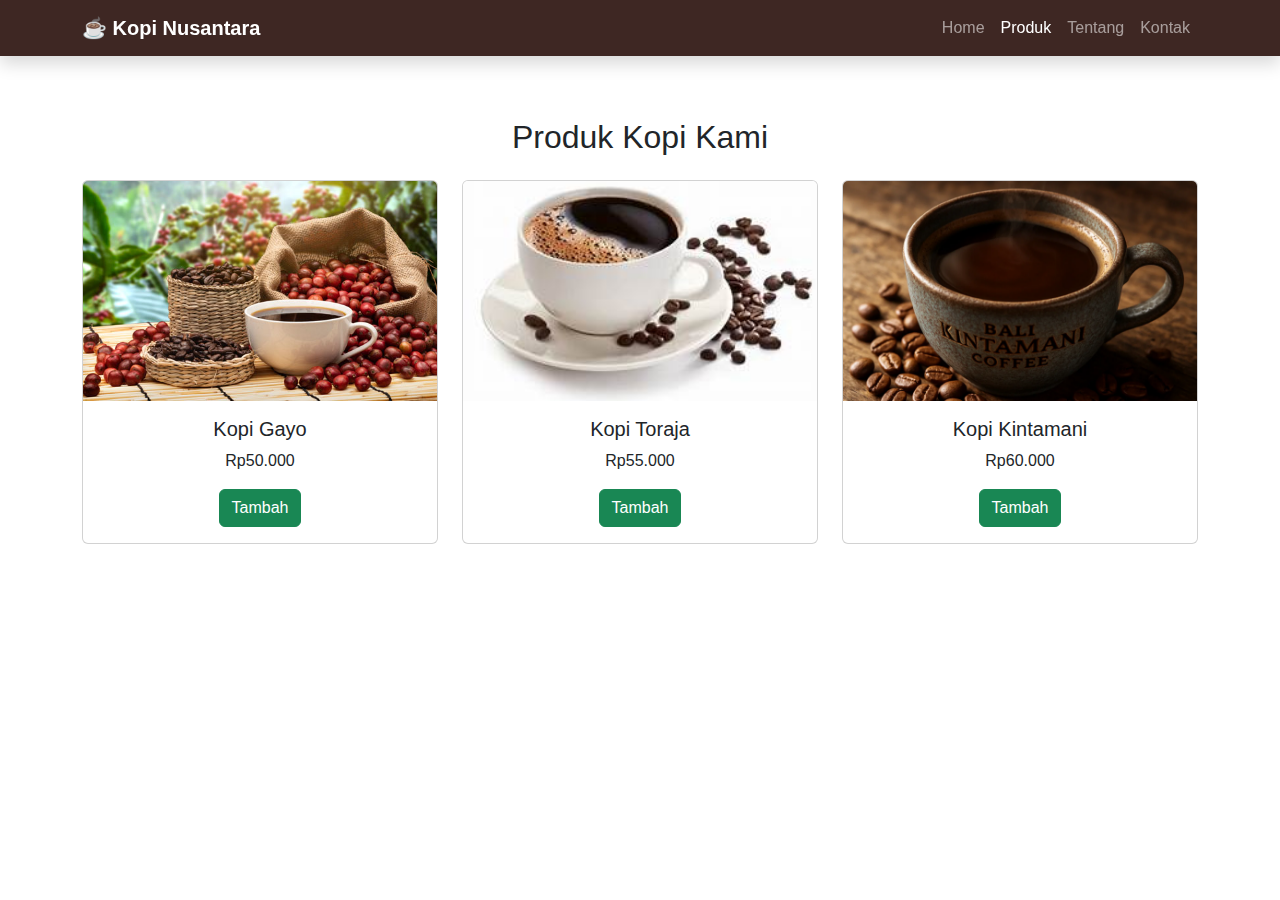
<file: produk.html>
<!DOCTYPE html>
<html lang="id">
<head>
<meta charset="UTF-8">
<title>Produk | Kopi Nusantara</title>
<meta name="viewport" content="width=device-width, initial-scale=1">
<link href="https://cdn.jsdelivr.net/npm/bootstrap@5.3.2/dist/css/bootstrap.min.css" rel="stylesheet">
<link rel="stylesheet" href="style.css">
</head>
<body>


<nav class="navbar navbar-expand-lg navbar-dark fixed-top shadow">
<div class="container">
<a class="navbar-brand fw-bold" href="index.html">☕ Kopi Nusantara</a>
<div class="collapse navbar-collapse">
<ul class="navbar-nav ms-auto">
<li class="nav-item"><a class="nav-link" href="index.html">Home</a></li>
<li class="nav-item"><a class="nav-link active" href="produk.html">Produk</a></li>
<li class="nav-item"><a class="nav-link" href="tentang.html">Tentang</a></li>
<li class="nav-item"><a class="nav-link" href="kontak.html">Kontak</a></li>
</ul>
</div>
</div>
</nav>


<div class="container my-5">
<h2 class="text-center mb-4">Produk Kopi Kami</h2>
<div class="row g-4">


<div class="col-md-4">
<div class="card">
<img src="img/Gayo.jpg" class="card-img-top">
<div class="card-body text-center">
<h5>Kopi Gayo</h5>
<p>Rp50.000</p>
<button class="btn btn-success">Tambah</button>
</div>
</div>
</div>


<div class="col-md-4">
<div class="card">
<img src="img/Toraja.jpg" class="card-img-top">
<div class="card-body text-center">
<h5>Kopi Toraja</h5>
<p>Rp55.000</p>
<button class="btn btn-success">Tambah</button>
</div>
</div>
</div>


<div class="col-md-4">
<div class="card">
<img src="img/Kintamani.jpg" class="card-img-top">
<div class="card-body text-center">
<h5>Kopi Kintamani</h5>
<p>Rp60.000</p>
<button class="btn btn-success">Tambah</button>
</div>
</div>
</div>


</div>
</div>


<script src="https://cdn.jsdelivr.net/npm/bootstrap@5.3.2/dist/js/bootstrap.bundle.min.js"></script>
</body>
</html>
</file>
<file: style.css>
body { padding-top:70px; font-family:Segoe UI,sans-serif; }
.navbar { background:#3e2723; }
.hero-pro { height:100vh; background:url('https://images.unsplash.com/photo-1509042239860-f550ce710b93?auto=format&fit=crop&w=1400&q=80') center/cover; }
.overlay { background:rgba(0,0,0,.6); height:100%; display:flex; align-items:center; }
.footer-pro { background:#3e2723; color:#fff; padding:15px; }
.card-img-top { height:220px; object-fit:cover; }
</file>
